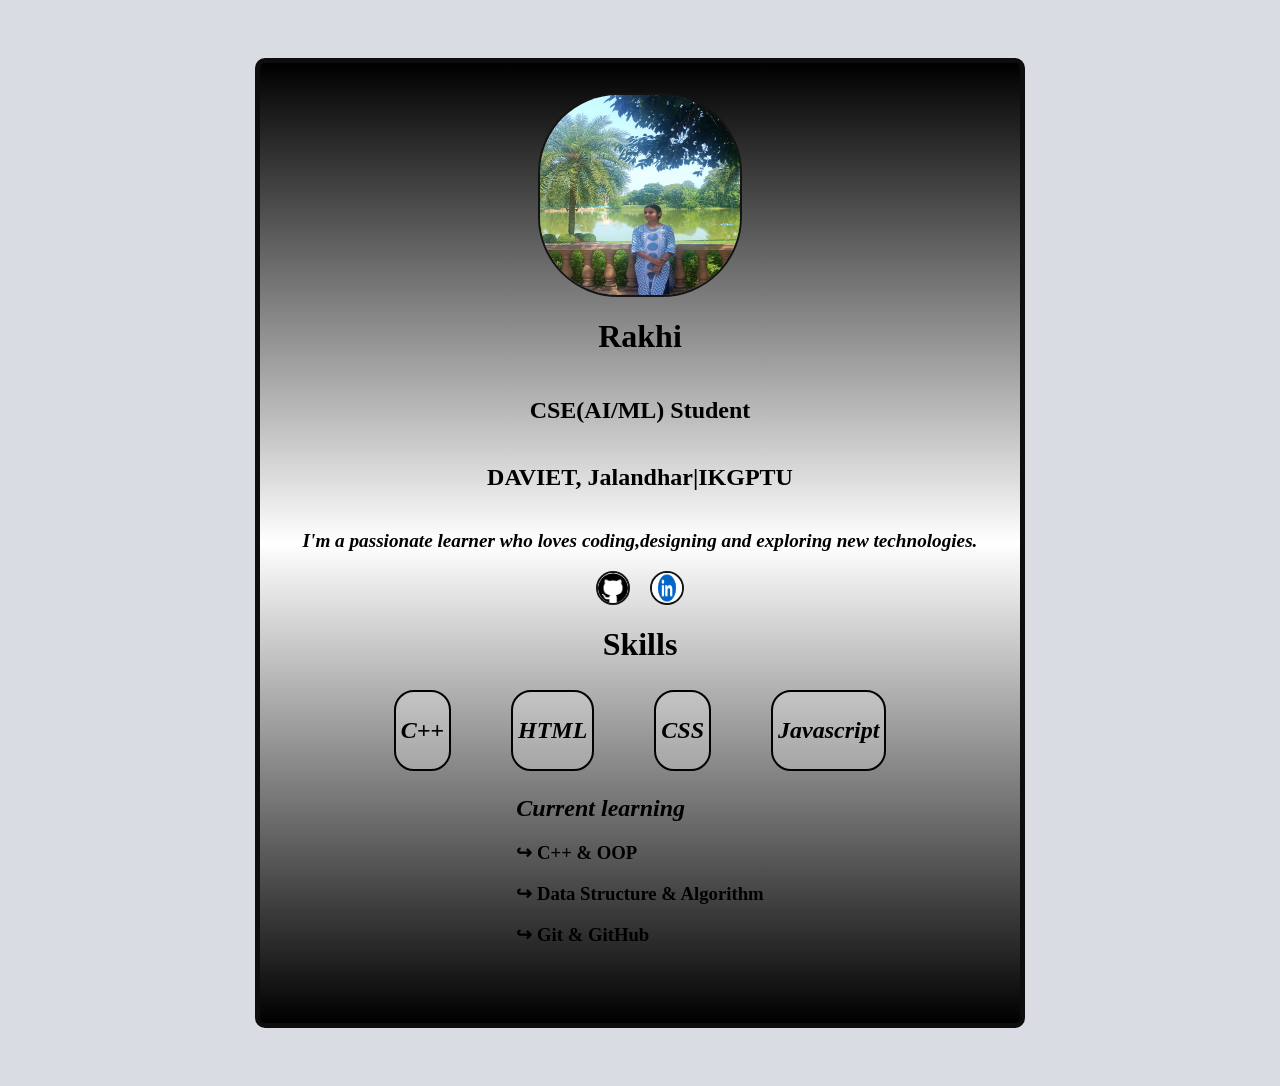
<file: index.html>
<!DOCTYPE html>
<html lang="en">
<head>
    <meta charset="UTF-8">
    <meta name="viewport" content="width=device-width, initial-scale=1.0">
    <title>project 1</title>
    <link rel="stylesheet" href="student-card.css">
</head>
<body>
    <div class="card">
        <img src="2image.jpeg" height="200px"  width="200px">

    
    <div class="content">
        <h1> Rakhi</h1>
        <h2> CSE(AI/ML) Student</h2>
        <h2> DAVIET, Jalandhar|IKGPTU</h2>

        <p> I'm a passionate learner who loves coding,designing and exploring new technologies.</p>
        <div class="tag">
            <a href="https://github.com/" target="main"> <img src="download (2).png"></a>
        <a href="https://www.linkedin.com/in/rakhi-3505b4392?utm_source=share_via&utm_content=profile&utm_medium=member_android" target="main">  <img src="download (3).png"></a>

        </div>
        
        <h1> Skills</h1>



    </div>
    <div class="container">
        <div class="first">
            <h2>C++</h2>

        </div>
        <div class="second">
            <h2>HTML</h2>

        </div>
    <div class="third">
          <h2>CSS</h2>

    </div>
    <div class="fourth">
         <h2>Javascript</h2>
    </div>
    
    </div>
    
         <div class="learning">
            <h2> Current learning</h2>
            <h3>↪ C++ & OOP</h3>
            <h3>↪ Data Structure & Algorithm</h3>
            
            <h3>↪  Git & GitHub</h3>
         </div>

    
        

        
    </div>
    </div>
    
</body>
</html>
</file>
<file: student-card.css>
.card{

    display: flex;
    align-items: center;
   
    flex-direction: column;
    width: 700px;
    height: 900px;
 border: 5px solid rgb(13, 13, 14);
     border-radius: 10px ;
     padding: 30px;
     margin: 50px;
     background: linear-gradient(to bottom,  black, white,black);
     }
     .card img{
        display:flex;
        justify-content: center;
        border: 2px solid rgb(20, 20, 20);
        border-radius: 80px;

     }
     .content{

        display: flex;
        flex-direction: column;
        align-items: center;
        
     }
     .content img{
      width: 30px;
      height: 30px;
     }
     .content p{
      text-decoration:antiquewhite;

      font-style:oblique;
      font-weight: 800;
      font-size: larger;
      

     }
    .tag{
      display: flex;
      flex-direction: row;
      gap: 20px;
    }
    .tag{
      transition: 1s;
    }
    .tag:hover{
      transform: translatey(10px);
    }
     body{
      display: flex;
      align-items: center;
      justify-content: center;
background: #d9dde3;
     
     }
     .container{
      
      display: flex;
      justify-content: center;
      flex-direction: row;
      gap: 50px;
        }
        .container >div{
         border: 2px solid black;
         border-radius: 20px;
         margin: 5px;
         padding: 5px;
         background:rgba(255,255,255,0.25 );
          }
          .container >div{
            transition: 1s;
          }
          .container >div:hover{
            transform: translateY(10px);
          }
         .container h2{
            font-style: oblique;
         }
         .learning h2{
            font-style: oblique;

         }
</file>
